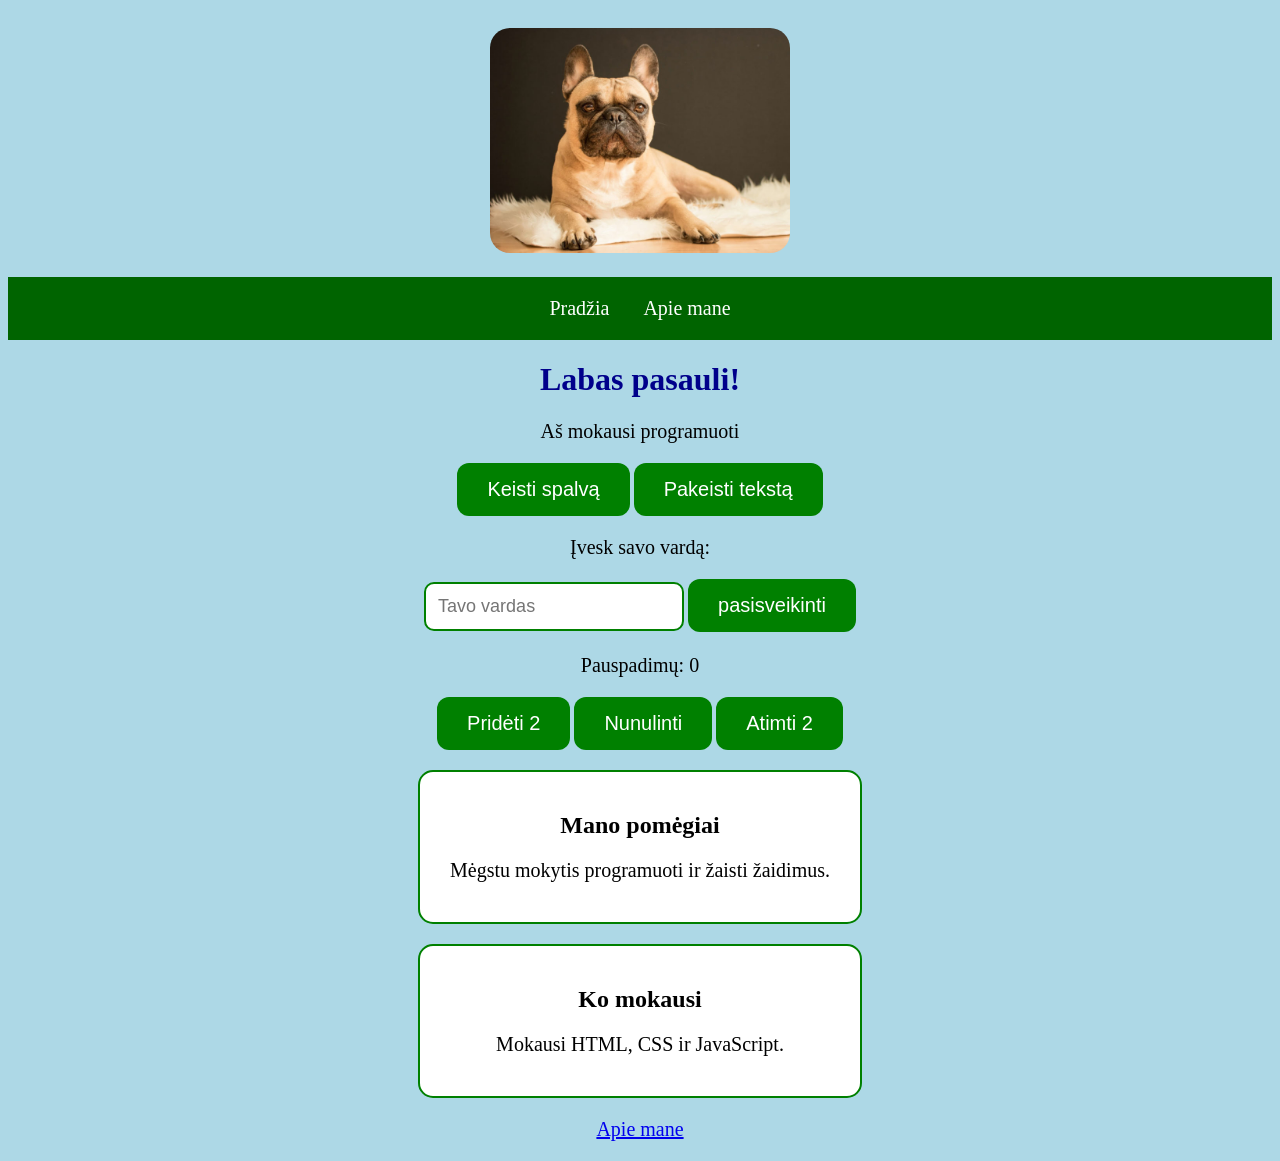
<file: index.html>
<!DOCTYPE html>
<html>
<head>
    <meta name="viewport" content="width=device-width, initial-scale=1.0">
    <title>Mano svetaine</title>
    <link rel="stylesheet" href="stilius.css">
</head>
<body>
    <img src="foto.jpg" alt="Mano nuotrauka" width="300">
    <nav>
        <a href="index.html">Pradžia</a>
        <a href="apie.html">Apie mane</a>
    </nav>
    <h1 id="antraste">Labas pasauli!</h1>
    <p>Aš mokausi programuoti</p>
    <button onclick="keistiSpalva()">Keisti spalvą</button>
    <button onclick="pakeistiTeksta()">Pakeisti tekstą</button>
    <p>Įvesk savo vardą:</p>
    <input type="text" id="vardas" placeholder="Tavo vardas">
    <button onclick="pasisveikinti()">pasisveikinti</button>
    <p id="zinute"></p>
    <p>Pauspadimų: <span id="skaicius">0</span></p>
    <button onclick="skaiciuoti()">Pridėti 2</button>
    <button onclick="nunulinti()">Nunulinti</button>
    <button onclick="atimti()">Atimti 2</button>
    <div class="kortele">
        <h2>Mano pomėgiai</h2>
        <p>Mėgstu mokytis programuoti ir žaisti žaidimus.</p>
    </div>
    <div class="kortele">
        <h2>Ko mokausi</h2>
        <p>Mokausi HTML, CSS ir JavaScript.</p>
    </div>
    <script src="script.js"></script>
    <p>
        <a href="apie.html">Apie mane</a>
    </p>
</body>
</html>
</file>
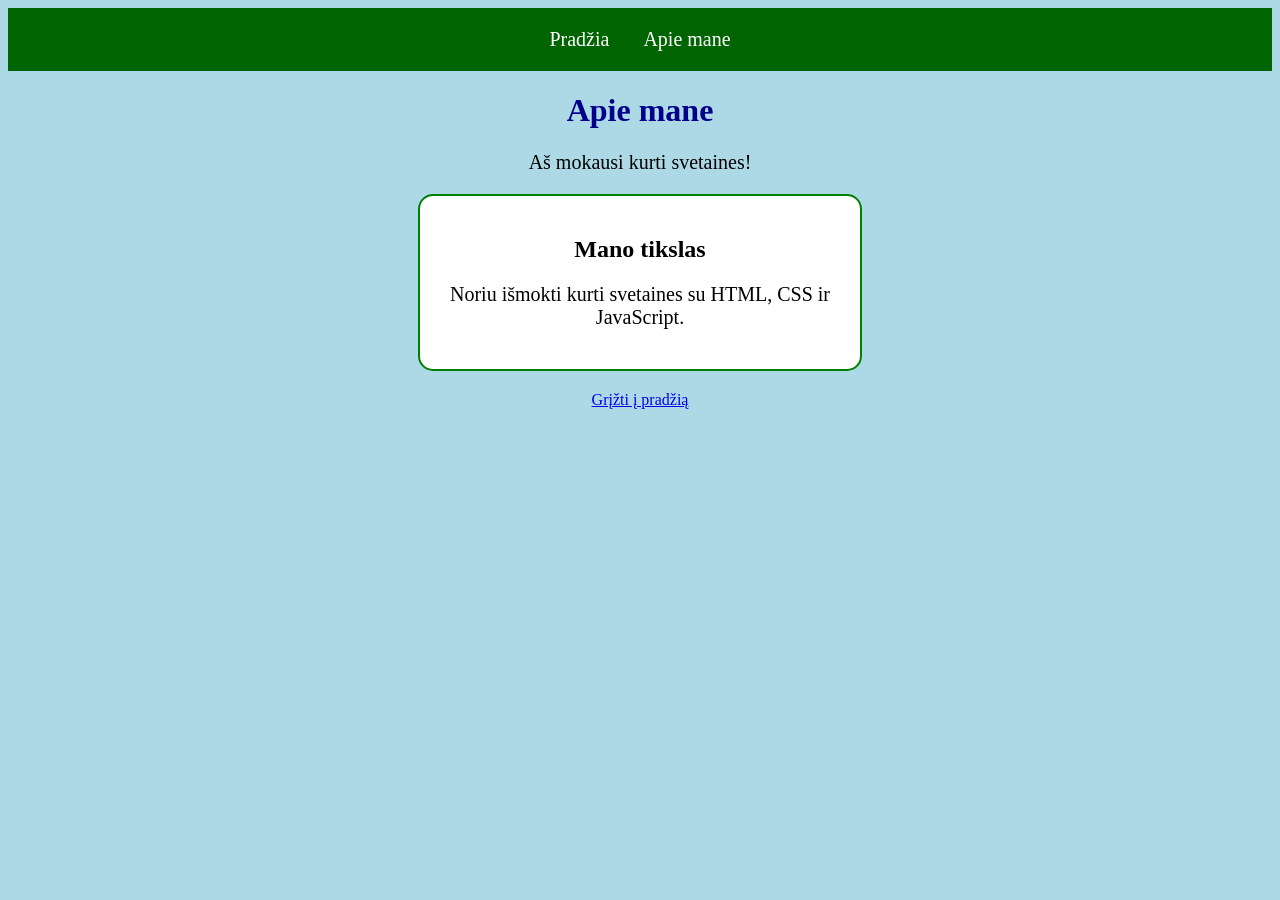
<file: apie.html>
<!DOCTYPE html>
<html lang="lt">
<head>
    <meta charset="UTF-8">
    <title>Apie mane</title>
    <meta name="viewport" content="width=device-width, initial-scale=1.0">
    <link rel="stylesheet" href="stilius.css">
</head>
<body>
    <nav>
        <a href="index.html">Pradžia</a>
        <a href="apie.html">Apie mane</a>
    </nav>
    <h1>Apie mane</h1>
    <p>Aš mokausi kurti svetaines!</p>
    <div class="kortele">
        <h2>Mano tikslas</h2>
        <p>Noriu išmokti kurti svetaines su HTML, CSS ir JavaScript.</p>
    </div>

    <a href="index.html">Grįžti į pradžią
    </a>
</body>
</html>
</file>
<file: stilius.css>
body {
            background-color: lightblue;
            text-align: center;
        }
        h1 {
            color: darkblue;
        }
        p {
            color: black;
            font-size: 20px;
        }
        button {
            background-color: green;
            color: white;
            font-size: 20px;
            padding: 15px 30px;
            border: none;
            border-radius: 12px;
            cursor: pointer;
            transition: background-color 0.3s;
        }
        nav {
            background-color: darkgreen;
            padding: 20px;
        }

       nav a {
        color: white;
        text-decoration: none;
        margin: 15px;
        font-size: 20px;
       }
       img {
        border-radius: 20px;
        margin: 20px 0;
        transition: transform 0.3s;
       }
       img:hover {
        transform: scale(1.1);
       }
       input {
        padding: 12px;
        font-size: 18px;
        border: 2px solid green;
        border-radius: 10px;
       }
       input:focus {
        background-color: lightyellow;
       }
       button:hover {
        background-color: blue;
       }
       #zinute {
        font-weight: bold;
        font-size: 22px;
       }
       .kortele {
        background-color: white;
        padding: 20px;
        margin: 20px auto;
        width: 80%;
        max-width: 400px;
        border: 2px solid green;
        border-radius: 15px;
       }
       @media (max-width: 600px) {
        button,
        input {
            display: block;
            width: 90%;
            margin: 10px auto;
            box-sizing: border-box;
        }

        img {
            max-width: 90%;
            height: auto;
        }

        .kortele {
            box-sizing: border-box;
            width: 90%;
        }
       }
</file>
